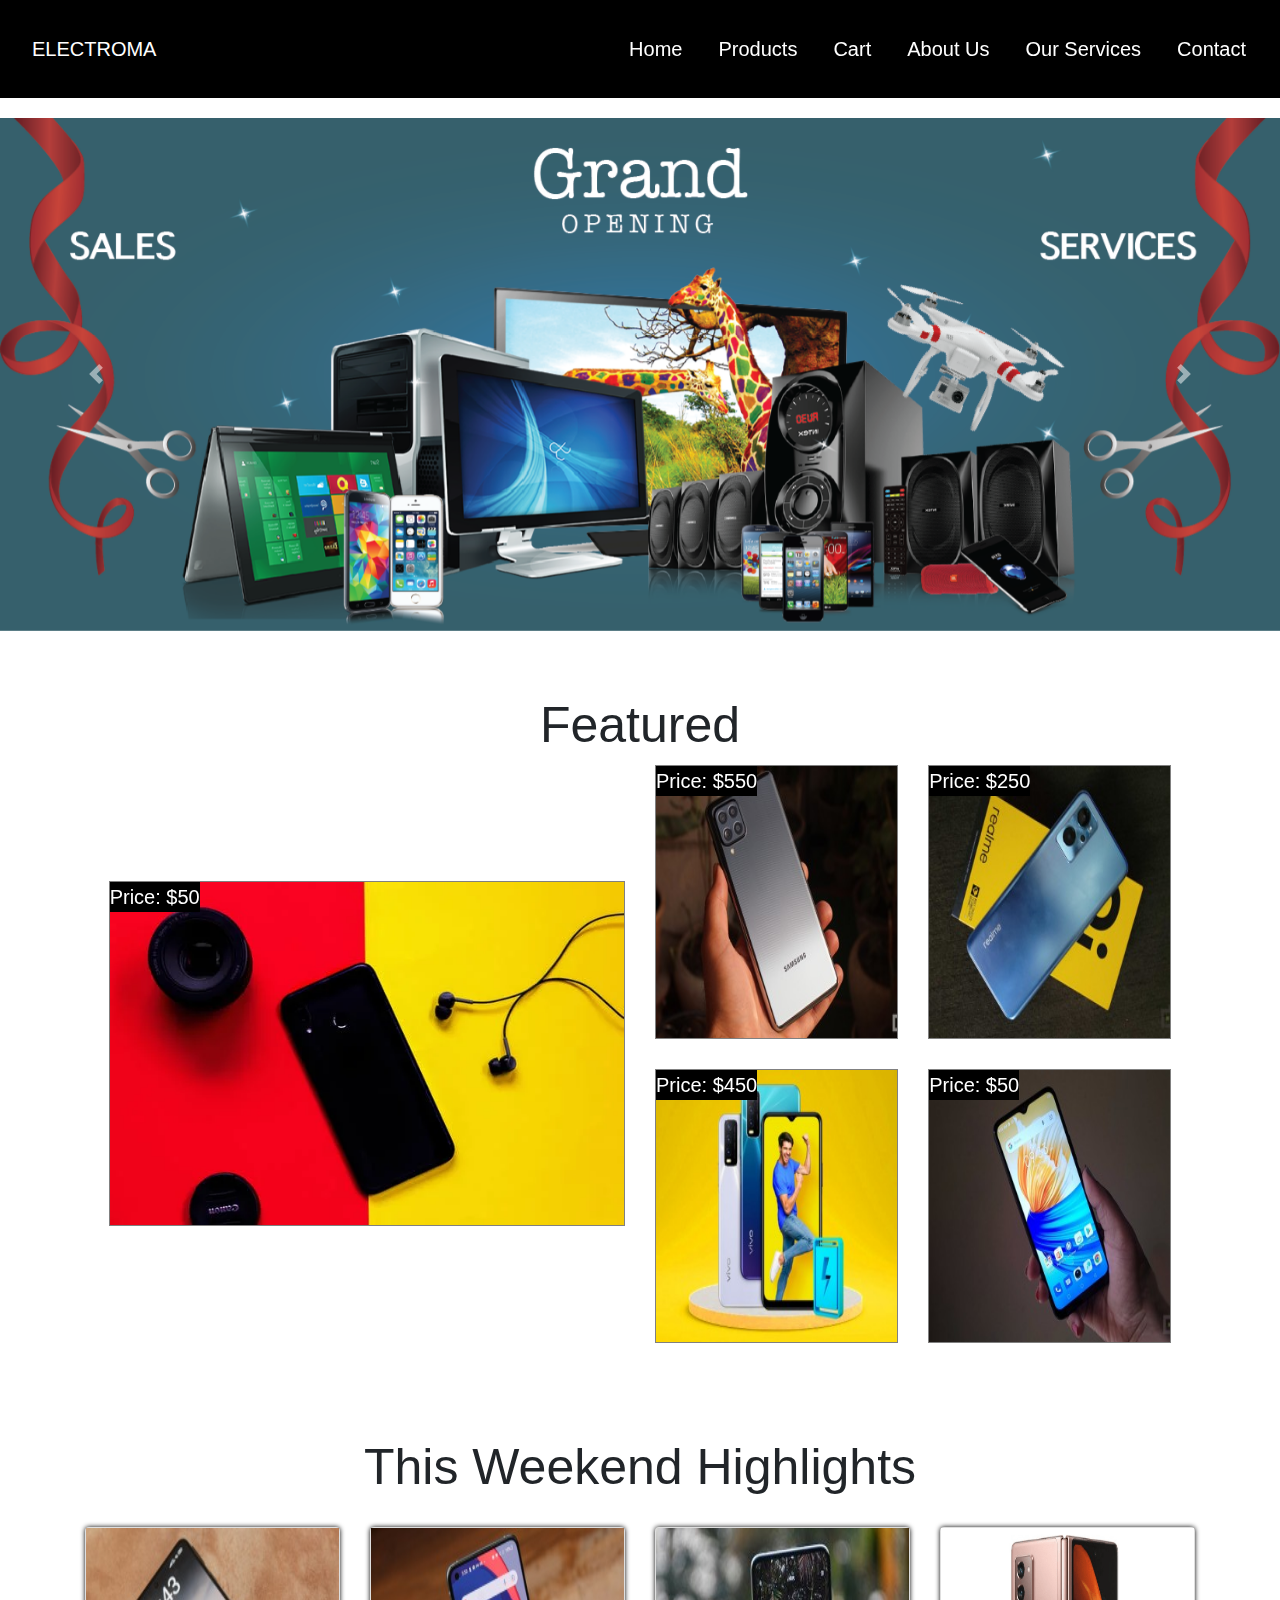
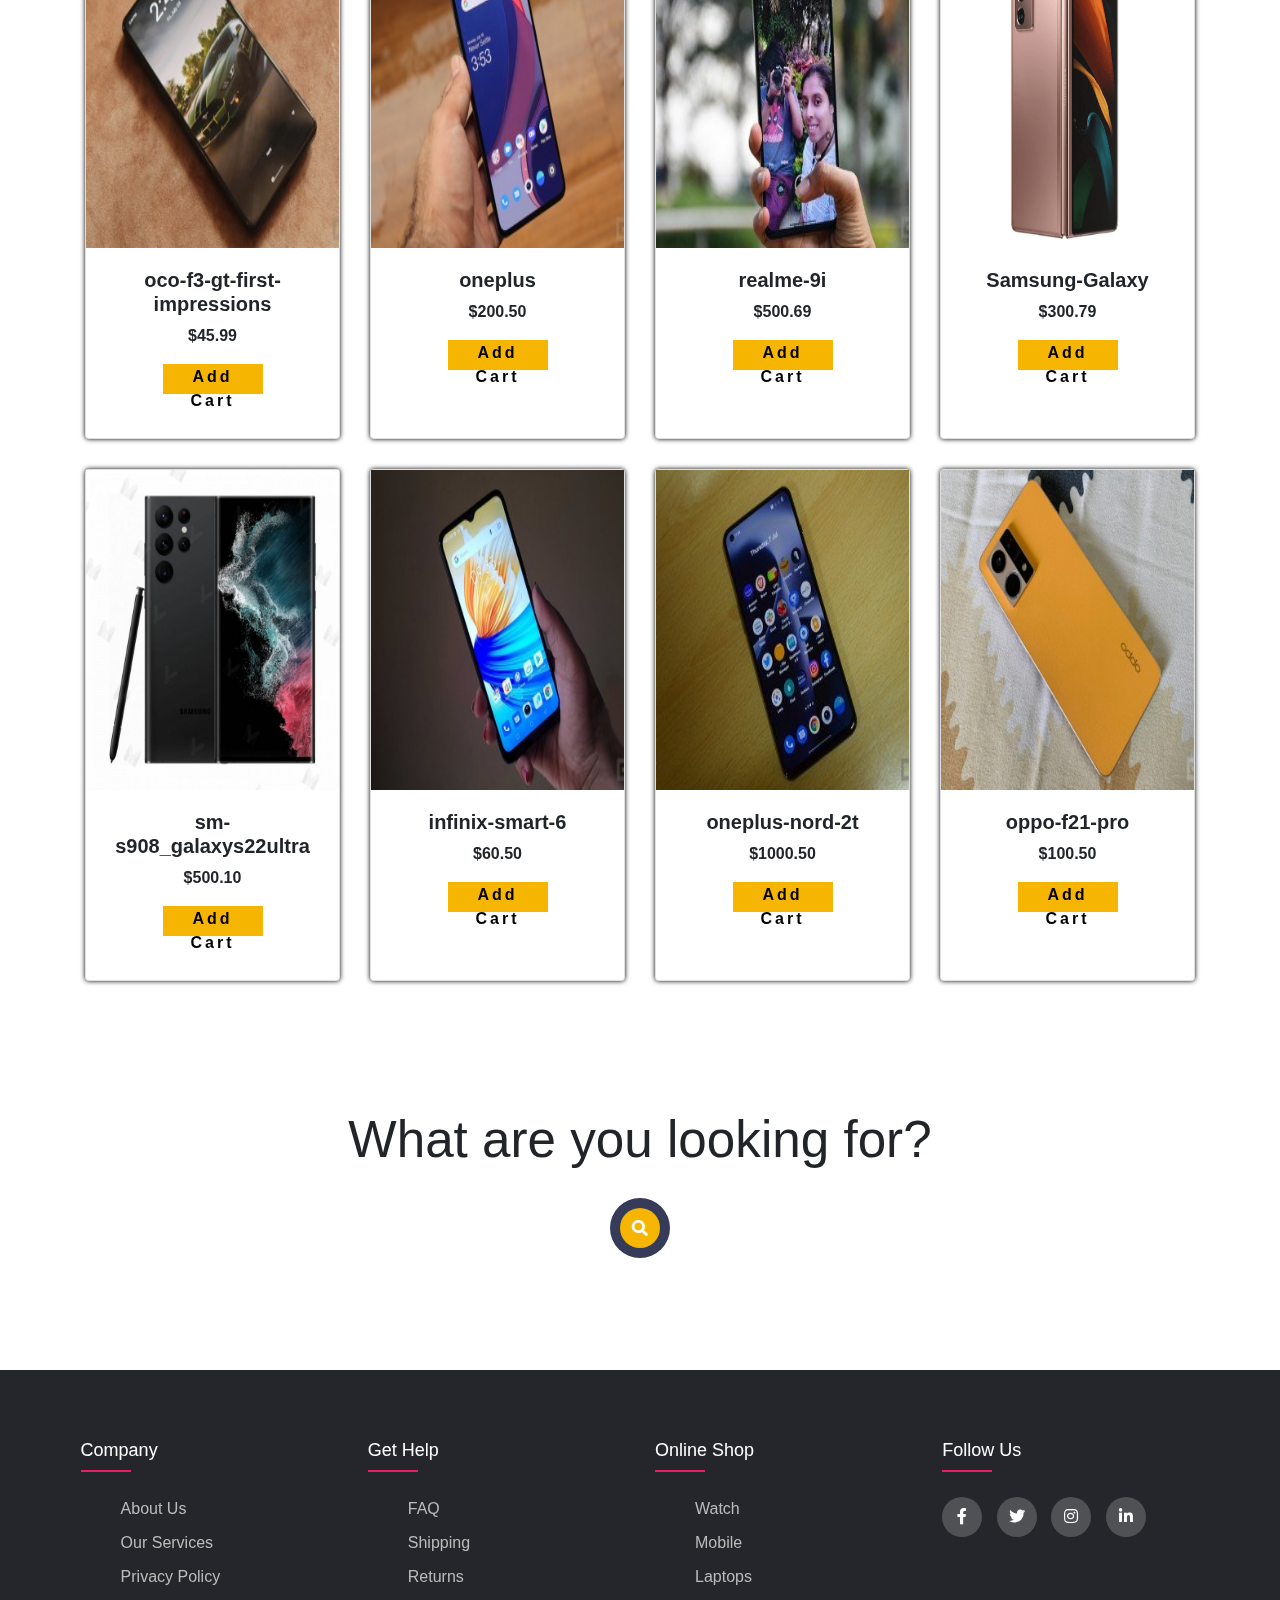
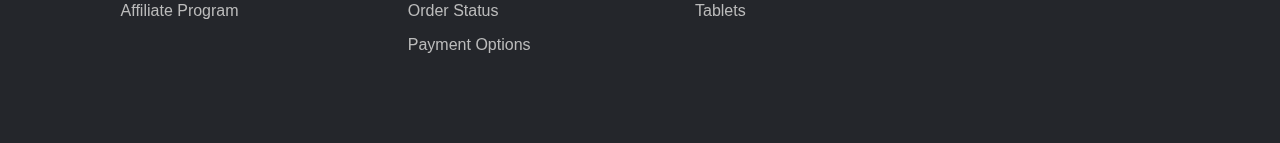
<file: html/index.html>
<!DOCTYPE html>
<html lang="en">

<head>
  <title>Electroma</title>
  <meta charset="utf-8">
  <meta name="viewport" content="width=device-width, initial-scale=1">
  <!-- <link rel="stylesheet" href="https://maxcdn.bootstrapcdn.com/bootstrap/3.4.1/css/bootstrap.min.css">
  <script src="https://ajax.googleapis.com/ajax/libs/jquery/3.6.0/jquery.min.js"></script>
  <script src="https://maxcdn.bootstrapcdn.com/bootstrap/3.4.1/js/bootstrap.min.js"></script>
  <link rel="stylesheet" href="https://stackpath.bootstrapcdn.com/bootstrap/5.0.0-alpha1/css/bootstrap.min.css"
    integrity="sha384-r4NyP46KrjDleawBgD5tp8Y7UzmLA05oM1iAEQ17CSuDqnUK2+k9luXQOfXJCJ4I" crossorigin="anonymous"> -->
  <link rel="stylesheet" href="../CSS/index.css">
  <!-- bootstrap link -->
  <!-- <link rel="stylesheet" href="https://cdn.jsdelivr.net/npm/bootstrap@4.0.0/dist/css/bootstrap.min.css"
    integrity="sha384-Gn5384xqQ1aoWXA+058RXPxPg6fy4IWvTNh0E263XmFcJlSAwiGgFAW/dAiS6JXm" crossorigin="anonymous">
  <script src="https://code.jquery.com/jquery-3.2.1.slim.min.js"
    integrity="sha384-KJ3o2DKtIkvYIK3UENzmM7KCkRr/rE9/Qpg6aAZGJwFDMVNA/GpGFF93hXpG5KkN"
    crossorigin="anonymous"></script>
  <script src="https://cdn.jsdelivr.net/npm/popper.js@1.12.9/dist/umd/popper.min.js"
    integrity="sha384-ApNbgh9B+Y1QKtv3Rn7W3mgPxhU9K/ScQsAP7hUibX39j7fakFPskvXusvfa0b4Q"
    crossorigin="anonymous"></script>
  <script src="https://cdn.jsdelivr.net/npm/bootstrap@4.0.0/dist/js/bootstrap.min.js"
    integrity="sha384-JZR6Spejh4U02d8jOt6vLEHfe/JQGiRRSQQxSfFWpi1MquVdAyjUar5+76PVCmYl"
    crossorigin="anonymous"></script> -->
   
    <link rel="stylesheet" href="https://cdn.jsdelivr.net/npm/bootstrap@4.4.1/dist/css/bootstrap.min.css" integrity="sha384-Vkoo8x4CGsO3+Hhxv8T/Q5PaXtkKtu6ug5TOeNV6gBiFeWPGFN9MuhOf23Q9Ifjh" crossorigin="anonymous">
    <link rel="stylesheet" href="https://cdnjs.cloudflare.com/ajax/libs/font-awesome/4.7.0/css/font-awesome.min.css">
    
    <script src="https://code.jquery.com/jquery-3.2.1.slim.min.js"
      integrity="sha384-KJ3o2DKtIkvYIK3UENzmM7KCkRr/rE9/Qpg6aAZGJwFDMVNA/GpGFF93hXpG5KkN"
      crossorigin="anonymous"></script>
    <script src="https://cdn.jsdelivr.net/npm/popper.js@1.12.9/dist/umd/popper.min.js"
      integrity="sha384-ApNbgh9B+Y1QKtv3Rn7W3mgPxhU9K/ScQsAP7hUibX39j7fakFPskvXusvfa0b4Q"
      crossorigin="anonymous"></script>
    <script src="https://cdn.jsdelivr.net/npm/bootstrap@4.0.0/dist/js/bootstrap.min.js"
      integrity="sha384-JZR6Spejh4U02d8jOt6vLEHfe/JQGiRRSQQxSfFWpi1MquVdAyjUar5+76PVCmYl"
      crossorigin="anonymous"></script>
      <link rel="stylesheet" type="text/css"
      href="https://cdnjs.cloudflare.com/ajax/libs/font-awesome/5.15.1/css/all.min.css">
  <!-- bootstrap link -->
  <!-- icons -->
  <!-- <link href='https://unpkg.com/boxicons@2.1.2/css/boxicons.min.css' rel='stylesheet'> -->
  <!-- icons -->
  <!-- <script type="text/javascript" src="jquery.store.js"></script> -->
  <!-- fonts -->
  <link rel="preconnect" href="https://fonts.googleapis.com">
  <link rel="preconnect" href="https://fonts.gstatic.com" crossorigin>
  <link href="https://fonts.googleapis.com/css2?family=Tiro+Devanagari+Marathi&display=swap" rel="stylesheet">
  <!-- fonts -->
  <link rel="stylesheet" type="text/css"
    href="https://cdnjs.cloudflare.com/ajax/libs/font-awesome/5.15.1/css/all.min.css">
</head>

<body>

  <!-- -***************************** -->
  <section id="nav-bar">
    <nav class="navbar navbar-expand-lg navbar-light">

      <button class="navbar-toggler" type="button" data-toggle="collapse" data-target="#navbarNav"
        aria-controls="navbarNav" aria-expanded="false" aria-label="Toggle navigation">
        <span class="navbar-toggler-icon  bg-light"></span>
      </button>
      <div class="topnav">
        <a style="color:white;" class="active" >ELECTROMA</a>
      </div>
      <div class="collapse navbar-collapse" id="navbarNav">

        <ul class="navbar-nav ml-auto">
          <li class="nav-item">
            <a style="color:white;" class="nav-link" href="index.html">Home</a>
          </li>
          <li class="nav-item">
            <a style="color:white;" class="nav-link" href="mobile.html">Products</a>
          </li>
          <li class="nav-item">
            <a style="color:white;" class="nav-link" href="add-to-cart.html">Cart</a>

          </li>


          <li class="nav-item">
            <a style="color:white;" class="nav-link" href="about-us.html">About Us</a>
          </li>

          <li class="nav-item">
            <a style="color:white;" class="nav-link" href="feedback.html">Our Services</a>
          </li>

          
          <li class="nav-item">
            <a style="color:white;" class="nav-link" href="sign-up.html">Contact</a>
          </li>


        </ul>
      </div>
    </nav>

    <!-- ******************* -->
    <!-- <div class="container">
<nav class="navbar navbar-expand-lg navbar-light navbar-fixed-top ">
  <div class="container-fluid">
    <div class="navbar-header">
      <a class="navbar-brand nav-head1" href="#" style="font-size: 2.5vw;">Electroma</a>
    </div>
    <ul class="nav navbar-nav">
      <li class="active item"><a href="mobile.html">Mobile</a></li>
      <li class="active item"><a href="tv&Av.html">TV & AV</a></li>
      <li class="active item"><a href="#">Home appliences</a></li>
      <li class="active item"><a href="#">laptops & Monitors</a></li>
      <li class="active item "><a href="#">offers</a></li>

       
    </ul> 
    <ul class="nav navbar-nav navbar-right">
        <li class="active item"><a href="feedback.html">Support</a></li>
        <li class="active item"><a href="about-us.html">About us</a></li>
        <li class="item"><a href="#"><span class="glyphicon glyphicon-shopping-cart"></span></a></li>
        <li class="item"><a href="#"><span class="glyphicon glyphicon-search"></span></a></li>
      <li class="item"><a href="sign-up.html"><span class="glyphicon glyphicon-user"></span></a></li>
    </ul>
  </div>
</nav> -->

    <!-- --------------------------------------------------------------------- -->
    <!-- slider--------- -->
    <!-- Carousel -->

    <div id="carouselExampleFade" class="carousel slide carousel-fade" data-ride="carousel">
      <div class="carousel-inner">
        <!-- Slide 1 -->
        <div class="carousel-item active ">
          <img src="/images/Home.png" class="d-block w-100 " alt="Slide 1">
          <div class="carousel-caption d-none d-md-block">
            <h5 class="text-danger"></h5>
            <p class="text-light"></p>
          </div>
        </div>
        <!-- ./End of slide 1 -->

        <!-- Slide 2 -->
        <div class="carousel-item">
          <img src="/img/shopping2.jpg" class="d-block w-100  " alt="Slide 2" style="height:45rem">
          <div class="carousel-caption d-none d-md-block">
            <h5>Great Deals</h5>
            <p>Buy From Home With Ease</p>
          </div>
        </div>
        <!-- ./End of slide 2 -->

      </div>
      <a class="carousel-control-prev" href="#carouselExampleFade" role="button" data-slide="prev">
        <span class="carousel-control-prev-icon" aria-hidden="true"></span>
        <span class="sr-only">Previous</span>
      </a>
      <a class="carousel-control-next" href="#carouselExampleFade" role="button" data-slide="next">
        <span class="carousel-control-next-icon" aria-hidden="true"></span>
        <span class="sr-only">Next</span>
      </a>
    </div>
    <!-- ./End of carousel -->




    </div>
    <!-- ./End of container -->
    <section id="featured">
      <h1>Featured</h1>
      <div class="wrapper">
        <div class="box1">
          <img src="/images/allitem2.jpg">
          <div class="price">Price: $50</div>
        </div>
        <div class="boxes">
          <img src="../mobile images/samsung-galaxy-f62-first-impressions.jpg">
          <div class="price">Price: $550</div>
        </div>
        <div class="boxes">
          <img src="../mobile images/realme-9i-review.jpg">
          <div class="price">Price: $250</div>
        </div>
        <div class="boxes">
          <img src="../mobile images/vivo-y20a.jpg">
          <div class="price">Price: $450</div>
        </div>
        <div class="boxes">
          <img src="../mobile images/xinfinix-smart-6-review.jpg">
          <div class="price">Price: $50</div>
        </div>
      </div>
    </section>
    <!-- card content -->
    <div class="container">
      <h1 class="text-center " style="margin-top: 30px">This Weekend Highlights</h1>
      <div class="row" style="margin-top: 30px;">
        <div class="col-md-3 py-3 py-md-0">
          <div class="card">
            <img src="../mobile images/poco-f3-gt-first-impressions.jpg" alt="" class="card-image-top">
            <div class="card-body">
              <h5 class="card-titel text-center">oco-f3-gt-first-impressions</h5>
              <p class="text-center">$45.99</p>
              <div class="star text-center">
                <i class="bx bxs-star checked"></i>
                <i class="bx bxs-star checked"></i>
                <i class="bx bxs-star checked"></i>
                <i class="bx bxs-star checked"></i>
                <i class="bx bxs-star checked"></i>
              </div>
              <div id="btn2"><button>Add Cart</button></div>
            </div>
          </div>
        </div>
        <div class="col-md-3 py-3 py-md-0">
          <div class="card">
            <img src="../mobile images/oneplus-9r-review.jpg" alt="" class="card-image-top">
            <div class="card-body">
              <h5 class="card-titel text-center">oneplus</h5>
              <p class="text-center">$200.50</p>
              <div class="star text-center">
                <i class="bx bxs-star checked"></i>
                <i class="bx bxs-star checked"></i>
                <i class="bx bxs-star checked"></i>
                <i class="bx bxs-star checked"></i>
                <i class="bx bxs-star checked"></i>
              </div>
              <div id="btn2"><button>Add Cart</button></div>
            </div>
          </div>
        </div>
        <div class="col-md-3 py-3 py-md-0">
          <div class="card">
            <img src="../mobile images/xredmi-note-11-pro-plus-5g.jpg" alt="" class="card-image-top">
            <div class="card-body">
              <h5 class="card-titel text-center">realme-9i</h5>
              <p class="text-center">$500.69</p>
              <div class="star text-center">
                <i class="bx bxs-star checked"></i>
                <i class="bx bxs-star checked"></i>
                <i class="bx bxs-star checked"></i>
                <i class="bx bxs-star checked"></i>
                <i class="bx bxs-star checked"></i>
              </div>
              <div id="btn2"><button>Add Cart</button></div>
            </div>
          </div>
        </div>
        <div class="col-md-3 py-3 py-md-0">
          <div class="card">
            <img src="../mobile images/Samsung-Galaxy.png" alt="" class="card-image-top">
            <div class="card-body">
              <h5 class="card-titel text-center">Samsung-Galaxy</h5>
              <p class="text-center">$300.79</p>
              <div class="star text-center">
                <i class="bx bxs-star checked"></i>
                <i class="bx bxs-star checked"></i>
                <i class="bx bxs-star checked"></i>
                <i class="bx bxs-star checked"></i>
                <i class="bx bxs-star checked"></i>
              </div>
              <div id="btn2"><button>Add Cart</button></div>
            </div>
          </div>
        </div>
      </div>


      <div class="row" style="margin-top: 30px;">
        <div class="col-md-3 py-3 py-md-0">
          <div class="card">
            <img src="../mobile images/sm-s908_galaxys22ultra_front_phantomblack_211119.jpg" alt="" class="card-image-top">
            <div class="card-body">
              <h5 class="card-titel text-center">sm-s908_galaxys22ultra</h5>
              <p class="text-center">$500.10</p>
              <div class="star text-center">
                <i class="bx bxs-star checked"></i>
                <i class="bx bxs-star checked"></i>
                <i class="bx bxs-star checked"></i>
                <i class="bx bxs-star checked"></i>
                <i class="bx bxs-star checked"></i>
              </div>
              <div id="btn2"><button>Add Cart</button></div>
            </div>
          </div>
        </div>
        <div class="col-md-3 py-3 py-md-0">
          <div class="card">
            <img src="../mobile images/xinfinix-smart-6-review.jpg" alt="" class="card-image-top">
            <div class="card-body">
              <h5 class="card-titel text-center">infinix-smart-6</h5>
              <p class="text-center">$60.50</p>
              <div class="star text-center">
                <i class="bx bxs-star checked"></i>
                <i class="bx bxs-star checked"></i>
                <i class="bx bxs-star checked"></i>
                <i class="bx bxs-star checked"></i>
                <i class="bx bxs-star checked"></i>
              </div>
              <div id="btn2"><button>Add Cart</button></div>
            </div>
          </div>
        </div>
        <div class="col-md-3 py-3 py-md-0">
          <div class="card">
            <img src="../mobile images/xoneplus-nord-2t-review.jpg" alt="" class="card-image-top">
            <div class="card-body">
              <h5 class="card-titel text-center">oneplus-nord-2t</h5>
              <p class="text-center">$1000.50</p>
              <div class="star text-center">
                <i class="bx bxs-star checked"></i>
                <i class="bx bxs-star checked"></i>
                <i class="bx bxs-star checked"></i>
                <i class="bx bxs-star checked"></i>
                <i class="bx bxs-star checked"></i>
              </div>
              <div id="btn2"><button>Add Cart</button></div>
            </div>
          </div>
        </div>
        <div class="col-md-3 py-3 py-md-0">
          <div class="card">
            <img src="../mobile images/xoppo-f21-pro.jpg" alt="" class="card-image-top">
            <div class="card-body">
              <h5 class="card-titel text-center">oppo-f21-pro</h5>
              <p class="text-center">$100.50</p>
              <div class="star text-center">
                <i class="bx bxs-star checked"></i>
                <i class="bx bxs-star checked"></i>
                <i class="bx bxs-star checked"></i>
                <i class="bx bxs-star checked"></i>
                <i class="bx bxs-star checked"></i>
              </div>
              <div id="btn2"><button>Add Cart</button></div>
            </div>
          </div>
        </div>
      </div>
    </div>
    <div class="basic-searchbar">
      <h1 class="text-center">What are you looking for?</h1>
      <div class="search-box">
        <input type="text" class="search-txt" placeholder="Search">
        <a href="#" class="search-btn">
          <i class="fas fa-search" style="text-decoration: none;color:white"></i>
        </a>
      </div>
    </div>
    </div>
    <!-- ----------------------------------------------- -->
   
   
    <!-- footer------------------------------------- -->

    <footer class="footer">
      <div class="footer-container w-100">
        <div class="row">
          <div class="footer-col">
            <h4>company</h4>
            <ul>
              <li><a href="#">about us</a></li>
              <li><a href="#">our services</a></li>
              <li><a href="#">privacy policy</a></li>
              <li><a href="#">affiliate program</a></li>
            </ul>
          </div>
          <div class="footer-col">
            <h4>get help</h4>
            <ul>
              <li><a href="#">FAQ</a></li>
              <li><a href="#">shipping</a></li>
              <li><a href="#">returns</a></li>
              <li><a href="#">order status</a></li>
              <li><a href="#">payment options</a></li>
            </ul>
          </div>
          <div class="footer-col">
            <h4>online shop</h4>
            <ul>
              <li><a href="#">watch</a></li>
              <li><a href="#">mobile</a></li>
              <li><a href="#">laptops</a></li>
              <li><a href="#">tablets</a></li>
            </ul>
          </div>
          <div class="footer-col">
            <h4>follow us</h4>
            <div class="social-links">
              <a href="#"><i class="fab fa-facebook-f"></i></a>
              <a href="#"><i class="fab fa-twitter"></i></a>
              <a href="#"><i class="fab fa-instagram"></i></a>
              <a href="#"><i class="fab fa-linkedin-in"></i></a>
            </div>
          </div>
        </div>
      </div>
    </footer>

    <!-- Optional JavaScript -->
    <!-- Popper.js first, then Bootstrap JS -->
    <script src="https://cdn.jsdelivr.net/npm/popper.js@1.16.0/dist/umd/popper.min.js"
      integrity="sha384-Q6E9RHvbIyZFJoft+2mJbHaEWldlvI9IOYy5n3zV9zzTtmI3UksdQRVvoxMfooAo"
      crossorigin="anonymous"></script>
    <script src="https://stackpath.bootstrapcdn.com/bootstrap/5.0.0-alpha1/js/bootstrap.min.js"
      integrity="sha384-oesi62hOLfzrys4LxRF63OJCXdXDipiYWBnvTl9Y9/TRlw5xlKIEHpNyvvDShgf/"
      crossorigin="anonymous"></script>



</body>

</html>
</file>
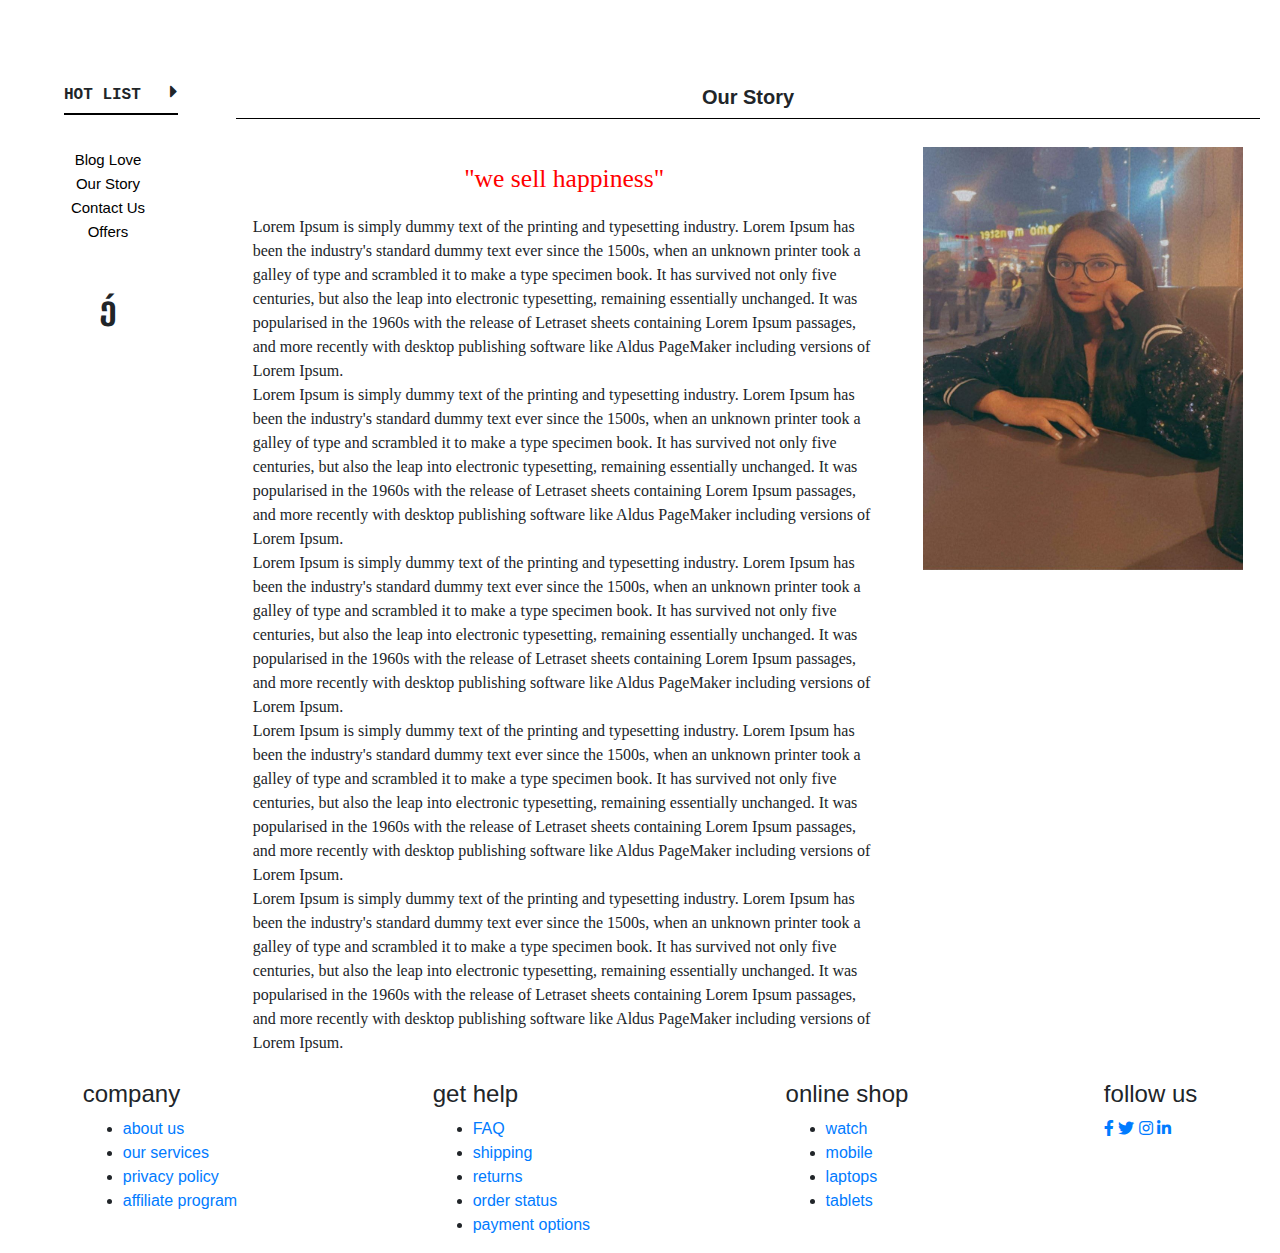
<file: html/about-us.html>
<!DOCTYPE html>
<html lang="en">
<head>
  <meta charset="UTF-8">
  <meta http-equiv="X-UA-Compatible" content="IE=edge">
  <meta name="viewport" content="width=device-width, initial-scale=1.0">
  <link rel="stylesheet" href="/CSS/about.css">
  <link rel="stylesheet" href="https://cdn.jsdelivr.net/npm/bootstrap@4.4.1/dist/css/bootstrap.min.css" integrity="sha384-Vkoo8x4CGsO3+Hhxv8T/Q5PaXtkKtu6ug5TOeNV6gBiFeWPGFN9MuhOf23Q9Ifjh" crossorigin="anonymous">
  <link rel="stylesheet" href="https://cdnjs.cloudflare.com/ajax/libs/font-awesome/4.7.0/css/font-awesome.min.css">
  
  <script src="https://code.jquery.com/jquery-3.2.1.slim.min.js"
    integrity="sha384-KJ3o2DKtIkvYIK3UENzmM7KCkRr/rE9/Qpg6aAZGJwFDMVNA/GpGFF93hXpG5KkN"
    crossorigin="anonymous"></script>
  <script src="https://cdn.jsdelivr.net/npm/popper.js@1.12.9/dist/umd/popper.min.js"
    integrity="sha384-ApNbgh9B+Y1QKtv3Rn7W3mgPxhU9K/ScQsAP7hUibX39j7fakFPskvXusvfa0b4Q"
    crossorigin="anonymous"></script>
  <script src="https://cdn.jsdelivr.net/npm/bootstrap@4.0.0/dist/js/bootstrap.min.js"
    integrity="sha384-JZR6Spejh4U02d8jOt6vLEHfe/JQGiRRSQQxSfFWpi1MquVdAyjUar5+76PVCmYl"
    crossorigin="anonymous"></script>
    <link rel="stylesheet" type="text/css"
    href="https://cdnjs.cloudflare.com/ajax/libs/font-awesome/5.15.1/css/all.min.css">

  <title>about us</title>
</head>
<body>

  <section id="nav-bar">
    <nav class="navbar navbar-expand-lg navbar-light">

      <button class="navbar-toggler" type="button" data-toggle="collapse" data-target="#navbarNav"
        aria-controls="navbarNav" aria-expanded="false" aria-label="Toggle navigation">
        <span class="navbar-toggler-icon bg-white"></span>
      </button>
      <div class="topnav">
        <a style="color:white;" class="active" >ELECTROMA</a>
      </div>
      <div class="collapse navbar-collapse" id="navbarNav">

        <ul class="navbar-nav ml-auto">
          <li class="nav-item">
            <a style="color:white;" class="nav-link" href="index.html">Home</a>
          </li>
          <li class="nav-item">
            <a style="color:white;" class="nav-link" href="#">Products</a>
          </li>
          <li class="nav-item">
            <a style="color:white;" class="nav-link" href="add-to-cart.html">Cart</a>

          </li>


          <li class="nav-item">
            <a style="color:white;" class="nav-link" href="#about">About Us</a>
          </li>

          <li class="nav-item">
            <a style="color:white;" class="nav-link" href="feedback.html">Our Services</a>
          </li>

         
          <li class="nav-item">
            <a style="color:white;" class="nav-link" href="sign-up.html">Contact</a>
          </li>


        </ul>
      </div>
    </nav>
  <!-- <nav >
    <ul id="navbar">
        <li class="nav company-logo">ELECTROMA</li>
        <li class="nav nav-left"><a href="#">Mobile</a></li>
       <li class="nav nav-left" ><a  href="#">Home appliances</a></li>
       <li class="nav nav-left"><a href="#">Laptops & Monitors</a></li>
       <li class="nav nav-left"><a href="#">Offers</a></li>
       <li class="nav nav-right"><a  href="#"> <i class="fa fa-search "></i></a></li> 
       <li class="nav nav-right"><a href="login.html"><i class="fa fa-user "></i></a></li>
       <li class="nav nav-right"><a  href="#"><i class="fa fa-shopping-cart "></i></a></li>
    </ul>     
</nav> -->
<div id="context-box">
  <div id="hot-list" >
     <pre><b>HOT LIST</b>   <i class='fa fa-caret-right' style='font-size:20px'></i></pre>
     <hr>
     <div class="hot-list-box">
     <div class="hot-list-box">
      <p><a href="#">Blog Love</a></p>
      <p><a href="#">Our Story</a></p>
      <p><a href="#">Contact Us</a></p>
      <p><a href="#">Offers</a></p>
     </div>
     <div class="hot-listbox">
      <i class="fa fa-facebook-official"></i>
      <i class="fa fa-youtube-square"></i>
      <i class="fa fa-twitter-square"></i>
      <i class="fa fa-snapchat-square"></i>
      <i class="fa fa-linkedin-square"></i>
     </div>
     </div>
  </div>
  <div id="main-text">
   <p><b>Our Story</b></p>
   <hr>
   <div id="main-text-head">
   
   <div class="text-box">
    <pre id="text-heading">"we sell happiness"</pre>
<div class="para">
  Lorem Ipsum is simply dummy text of the printing and typesetting industry. Lorem Ipsum has been the industry's standard dummy text ever since the 1500s,
   when an unknown printer took a galley of type and scrambled it to make a type 
   specimen book. It has survived not only five centuries, but also the leap into
    electronic typesetting, remaining essentially unchanged. It was popularised in
     the 1960s with the release of Letraset sheets containing Lorem Ipsum passages, 
     and more recently with desktop publishing software like Aldus PageMaker including 
     versions of Lorem Ipsum.
</div>

  <div class="para">
    Lorem Ipsum is simply dummy text of the printing and typesetting industry. 
    Lorem Ipsum has been the industry's standard dummy text ever since the 1500s,
     when an unknown printer took a galley of type and scrambled it to make a type 
     specimen book. It has survived not only five centuries, but also the leap into
      electronic typesetting, remaining essentially unchanged. It was popularised in
       the 1960s with the release of Letraset sheets containing Lorem Ipsum passages, 
       and more recently with desktop publishing software like Aldus PageMaker including 
       versions of Lorem Ipsum.
  </div>
  <div class="para">
    Lorem Ipsum is simply dummy text of the printing and typesetting industry. 
    Lorem Ipsum has been the industry's standard dummy text ever since the 1500s,
     when an unknown printer took a galley of type and scrambled it to make a type 
     specimen book. It has survived not only five centuries, but also the leap into
      electronic typesetting, remaining essentially unchanged. It was popularised in
       the 1960s with the release of Letraset sheets containing Lorem Ipsum passages, 
       and more recently with desktop publishing software like Aldus PageMaker including 
       versions of Lorem Ipsum.
  </div>
  <div class="para">
    Lorem Ipsum is simply dummy text of the printing and typesetting industry. 
    Lorem Ipsum has been the industry's standard dummy text ever since the 1500s,
     when an unknown printer took a galley of type and scrambled it to make a type 
     specimen book. It has survived not only five centuries, but also the leap into
      electronic typesetting, remaining essentially unchanged. It was popularised in
       the 1960s with the release of Letraset sheets containing Lorem Ipsum passages, 
       and more recently with desktop publishing software like Aldus PageMaker including 
       versions of Lorem Ipsum.
  </div>
  <div class="para">
    Lorem Ipsum is simply dummy text of the printing and typesetting industry. 
    Lorem Ipsum has been the industry's standard dummy text ever since the 1500s,
     when an unknown printer took a galley of type and scrambled it to make a type 
     specimen book. It has survived not only five centuries, but also the leap into
      electronic typesetting, remaining essentially unchanged. It was popularised in
       the 1960s with the release of Letraset sheets containing Lorem Ipsum passages, 
       and more recently with desktop publishing software like Aldus PageMaker including 
       versions of Lorem Ipsum.
  </div>
  

   </div>
   <div class="main-text-box">
    <img src="/img/img1.jpg">
   

   </div>
   </div>
  </div>
</div>
  <!-- footer------------------------------------- -->

  <footer class="footer">
    <div class="footer-container w-100">
      <div class="row">
        <div class="footer-col">
          <h4>company</h4>
          <ul>
            <li><a href="#">about us</a></li>
            <li><a href="#">our services</a></li>
            <li><a href="#">privacy policy</a></li>
            <li><a href="#">affiliate program</a></li>
          </ul>
        </div>
        <div class="footer-col">
          <h4>get help</h4>
          <ul>
            <li><a href="#">FAQ</a></li>
            <li><a href="#">shipping</a></li>
            <li><a href="#">returns</a></li>
            <li><a href="#">order status</a></li>
            <li><a href="#">payment options</a></li>
          </ul>
        </div>
        <div class="footer-col">
          <h4>online shop</h4>
          <ul>
            <li><a href="#">watch</a></li>
            <li><a href="#">mobile</a></li>
            <li><a href="#">laptops</a></li>
            <li><a href="#">tablets</a></li>
          </ul>
        </div>
        <div class="footer-col">
          <h4>follow us</h4>
          <div class="social-links">
            <a href="#"><i class="fab fa-facebook-f"></i></a>
            <a href="#"><i class="fab fa-twitter"></i></a>
            <a href="#"><i class="fab fa-instagram"></i></a>
            <a href="#"><i class="fab fa-linkedin-in"></i></a>
          </div>
        </div>
      </div>
    </div>
  </footer>
</body>
</html>
</file>
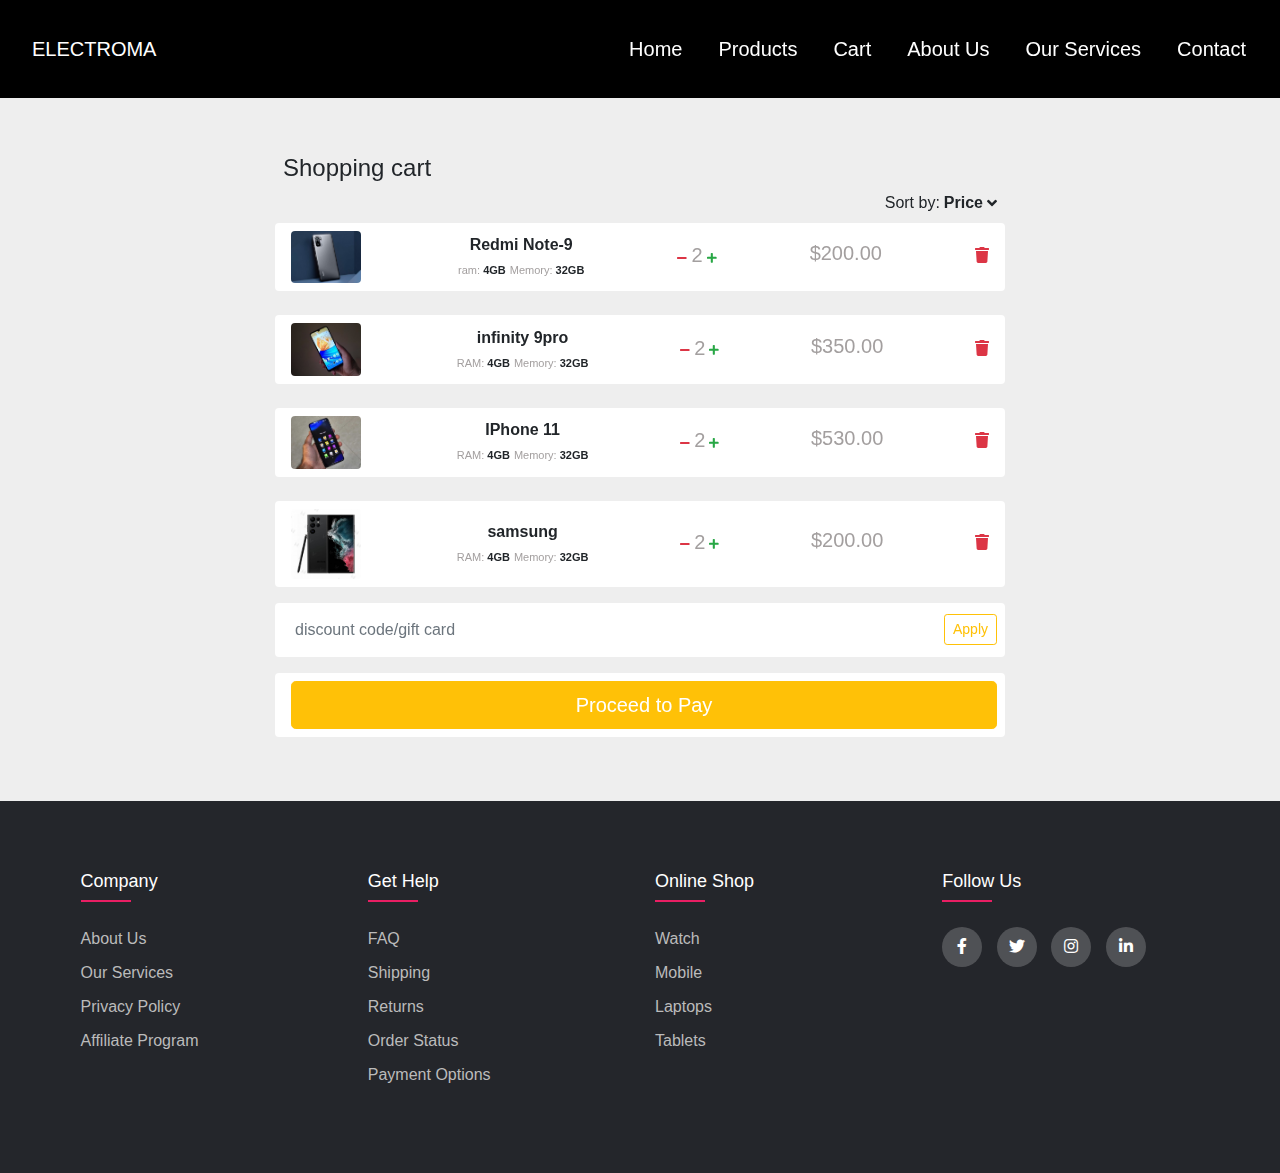
<file: html/add-to-cart.html>
<!DOCTYPE html>
<html lang="en">
<head>
    <meta charset="UTF-8">
    <meta http-equiv="X-UA-Compatible" content="IE=edge">
    <meta name="viewport" content="width=device-width, initial-scale=1.0">
    <title>Document</title>
    <link rel="stylesheet" href="https://cdnjs.cloudflare.com/ajax/libs/font-awesome/4.7.0/css/font-awesome.min.css">
    <link rel="stylesheet" href="https://cdn.jsdelivr.net/npm/bootstrap@4.4.1/dist/css/bootstrap.min.css" integrity="sha384-Vkoo8x4CGsO3+Hhxv8T/Q5PaXtkKtu6ug5TOeNV6gBiFeWPGFN9MuhOf23Q9Ifjh" crossorigin="anonymous">
    <link rel="stylesheet" href="https://cdnjs.cloudflare.com/ajax/libs/font-awesome/4.7.0/css/font-awesome.min.css">
    <link rel="stylesheet" href="../CSS/add-to-cart.css">
    <script src="https://code.jquery.com/jquery-3.2.1.slim.min.js"
      integrity="sha384-KJ3o2DKtIkvYIK3UENzmM7KCkRr/rE9/Qpg6aAZGJwFDMVNA/GpGFF93hXpG5KkN"
      crossorigin="anonymous"></script>
    <script src="https://cdn.jsdelivr.net/npm/popper.js@1.12.9/dist/umd/popper.min.js"
      integrity="sha384-ApNbgh9B+Y1QKtv3Rn7W3mgPxhU9K/ScQsAP7hUibX39j7fakFPskvXusvfa0b4Q"
      crossorigin="anonymous"></script>
    <script src="https://cdn.jsdelivr.net/npm/bootstrap@4.0.0/dist/js/bootstrap.min.js"
      integrity="sha384-JZR6Spejh4U02d8jOt6vLEHfe/JQGiRRSQQxSfFWpi1MquVdAyjUar5+76PVCmYl"
      crossorigin="anonymous"></script>
      <link rel="stylesheet" type="text/css"
      href="https://cdnjs.cloudflare.com/ajax/libs/font-awesome/5.15.1/css/all.min.css">
</head>
<body>
    <section id="nav-bar">
        <nav class="navbar navbar-expand-lg navbar-light">
    
          <button class="navbar-toggler" type="button" data-toggle="collapse" data-target="#navbarNav"
            aria-controls="navbarNav" aria-expanded="false" aria-label="Toggle navigation">
            <span class="navbar-toggler-icon  bg-light"></span>
          </button>
          <div class="topnav">
            <a style="color:white;" class="active" >ELECTROMA</a>
          </div>
          <div class="collapse navbar-collapse" id="navbarNav">
    
            <ul class="navbar-nav ml-auto">
              <li class="nav-item">
                <a style="color:white;" class="nav-link" href="index.html">Home</a>
              </li>
    
              <li class="nav-item">
                <a style="color:white;" class="nav-link" href="mobile.html">Products</a>
              </li>
              <li class="nav-item">
                <a style="color:white;" class="nav-link" href="#">Cart</a>
    
              </li>
    
    
              <li class="nav-item">
                <a style="color:white;" class="nav-link" href="about-us.html">About Us</a>
              </li>
    
              <li class="nav-item">
                <a style="color:white;" class="nav-link" href="feedback.html">Our Services</a>
              </li>
    
             
              <li class="nav-item">
                <a style="color:white;" class="nav-link" href="sign-up.html">Contact</a>
              </li>
    
    
            </ul>
          </div>
        </nav>

        <!-- cart000000000000000000 -->
        <div class="container mt-5 mb-5">
            <div class="d-flex justify-content-center row">
                <div class="col-md-8">
                    <div class="p-2">
                        <h4>Shopping cart</h4>
                        <div class="d-flex flex-row align-items-center pull-right"><span class="mr-1">Sort by:</span><span class="mr-1 font-weight-bold">Price</span><i class="fa fa-angle-down"></i></div>
                    </div>
                    <div class="d-flex flex-row justify-content-between align-items-center p-2 bg-white mt-4 px-3 rounded">
                        <div class="mr-1"><img class="rounded" src="../mobile images/redmi-note-10.jpg" width="70"></div>
                        <div class="d-flex flex-column align-items-center product-details"><span class="font-weight-bold">Redmi Note-9</span>
                            <div class="d-flex flex-row product-desc">
                                <div class="size mr-1"><span class="text-grey">ram:</span><span class="font-weight-bold">&nbsp;4GB</span></div>
                                <div class="color"><span class="text-grey">Memory:</span><span class="font-weight-bold">&nbsp;32GB</span></div>
                            </div>
                        </div>
                        <div class="d-flex flex-row align-items-center qty"><i class="fa fa-minus text-danger"></i>
                            <h5 class="text-grey mt-1 mr-1 ml-1">2</h5><i class="fa fa-plus text-success"></i></div>
                        <div>
                            <h5 class="text-grey">$200.00</h5>
                        </div>
                        <div class="d-flex align-items-center"><i class="fa fa-trash mb-1 text-danger"></i></div>
                    </div>
                    <div class="d-flex flex-row justify-content-between align-items-center p-2 bg-white mt-4 px-3 rounded">
                        <div class="mr-1"><img class="rounded" src="../mobile images/xinfinix-smart-6-review.jpg" width="70"></div>
                        <div class="d-flex flex-column align-items-center product-details"><span class="font-weight-bold">infinity 9pro</span>
                            <div class="d-flex flex-row product-desc">
                                <div class="size mr-1"><span class="text-grey">RAM:</span><span class="font-weight-bold">&nbsp;4GB</span></div>
                                <div class="color"><span class="text-grey">Memory:</span><span class="font-weight-bold">&nbsp;32GB</span></div>
                            </div>
                        </div>
                        <div class="d-flex flex-row align-items-center qty"><i class="fa fa-minus text-danger"></i>
                            <h5 class="text-grey mt-1 mr-1 ml-1">2</h5><i class="fa fa-plus text-success"></i></div>
                        <div>
                            <h5 class="text-grey">$350.00</h5>
                        </div>
                        <div class="d-flex align-items-center"><i class="fa fa-trash mb-1 text-danger"></i></div>
                    </div>
                    <div class="d-flex flex-row justify-content-between align-items-center p-2 bg-white mt-4 px-3 rounded">
                        <div class="mr-1"><img class="rounded" src="../mobile images/xrealme-gt-neo-3.jpg" width="70"></div>
                        <div class="d-flex flex-column align-items-center product-details"><span class="font-weight-bold">IPhone 11</span>
                            <div class="d-flex flex-row product-desc">
                                <div class="size mr-1"><span class="text-grey">RAM:</span><span class="font-weight-bold">&nbsp;4GB</span></div>
                                <div class="color"><span class="text-grey">Memory:</span><span class="font-weight-bold">&nbsp;32GB</span></div>
                            </div>
                        </div>
                        <div class="d-flex flex-row align-items-center qty"><i class="fa fa-minus text-danger"></i>
                            <h5 class="text-grey mt-1 mr-1 ml-1">2</h5><i class="fa fa-plus text-success"></i></div>
                        <div>
                            <h5 class="text-grey">$530.00</h5>
                        </div>
                        <div class="d-flex align-items-center"><i class="fa fa-trash mb-1 text-danger"></i></div>
                    </div>
                    <div class="d-flex flex-row justify-content-between align-items-center p-2 bg-white mt-4 px-3 rounded">
                        <div class="mr-1"><img class="rounded" src="../mobile images/sm-s908_galaxys22ultra_front_phantomblack_211119.jpg" width="70"></div>
                        <div class="d-flex flex-column align-items-center product-details"><span class="font-weight-bold">samsung</span>
                            <div class="d-flex flex-row product-desc">
                                <div class="size mr-1"><span class="text-grey">RAM:</span><span class="font-weight-bold">&nbsp;4GB</span></div>
                                <div class="color"><span class="text-grey">Memory:</span><span class="font-weight-bold">&nbsp;32GB</span></div>
                            </div>
                        </div>
                        <div class="d-flex flex-row align-items-center qty"><i class="fa fa-minus text-danger"></i>
                            <h5 class="text-grey mt-1 mr-1 ml-1">2</h5><i class="fa fa-plus text-success"></i></div>
                        <div>
                            <h5 class="text-grey">$200.00</h5>
                        </div>
                        <div class="d-flex align-items-center"><i class="fa fa-trash mb-1 text-danger"></i></div>
                    </div>
                    <div class="d-flex flex-row align-items-center mt-3 p-2 bg-white rounded"><input type="text" class="form-control border-0 gift-card" placeholder="discount code/gift card"><button class="btn btn-outline-warning btn-sm ml-2" type="button">Apply</button></div>
                    <div class="d-flex flex-row align-items-center mt-3 p-2 bg-white rounded"><button class="btn btn-warning btn-block btn-lg ml-2 pay-button" type="button">Proceed to Pay</button></div>
                </div>
            </div>
        </div>
    <!-- footer------------------------------------- -->

 <footer class="footer">
    <div class="footer-container w-100">
      <div class="row">
        <div class="footer-col">
          <h4>company</h4>
          <ul>
            <li><a href="#">about us</a></li>
            <li><a href="#">our services</a></li>
            <li><a href="#">privacy policy</a></li>
            <li><a href="#">affiliate program</a></li>
          </ul>
        </div>
        <div class="footer-col">
          <h4>get help</h4>
          <ul>
            <li><a href="#">FAQ</a></li>
            <li><a href="#">shipping</a></li>
            <li><a href="#">returns</a></li>
            <li><a href="#">order status</a></li>
            <li><a href="#">payment options</a></li>
          </ul>
        </div>
        <div class="footer-col">
          <h4>online shop</h4>
          <ul>
            <li><a href="#">watch</a></li>
            <li><a href="#">mobile</a></li>
            <li><a href="#">laptops</a></li>
            <li><a href="#">tablets</a></li>
          </ul>
        </div>
        <div class="footer-col">
          <h4>follow us</h4>
          <div class="social-links">
            <a href="#"><i class="fab fa-facebook-f"></i></a>
            <a href="#"><i class="fab fa-twitter"></i></a>
            <a href="#"><i class="fab fa-instagram"></i></a>
            <a href="#"><i class="fab fa-linkedin-in"></i></a>
          </div>
        </div>
      </div>
    </div>
  </footer>

</body>
</html>
</file>
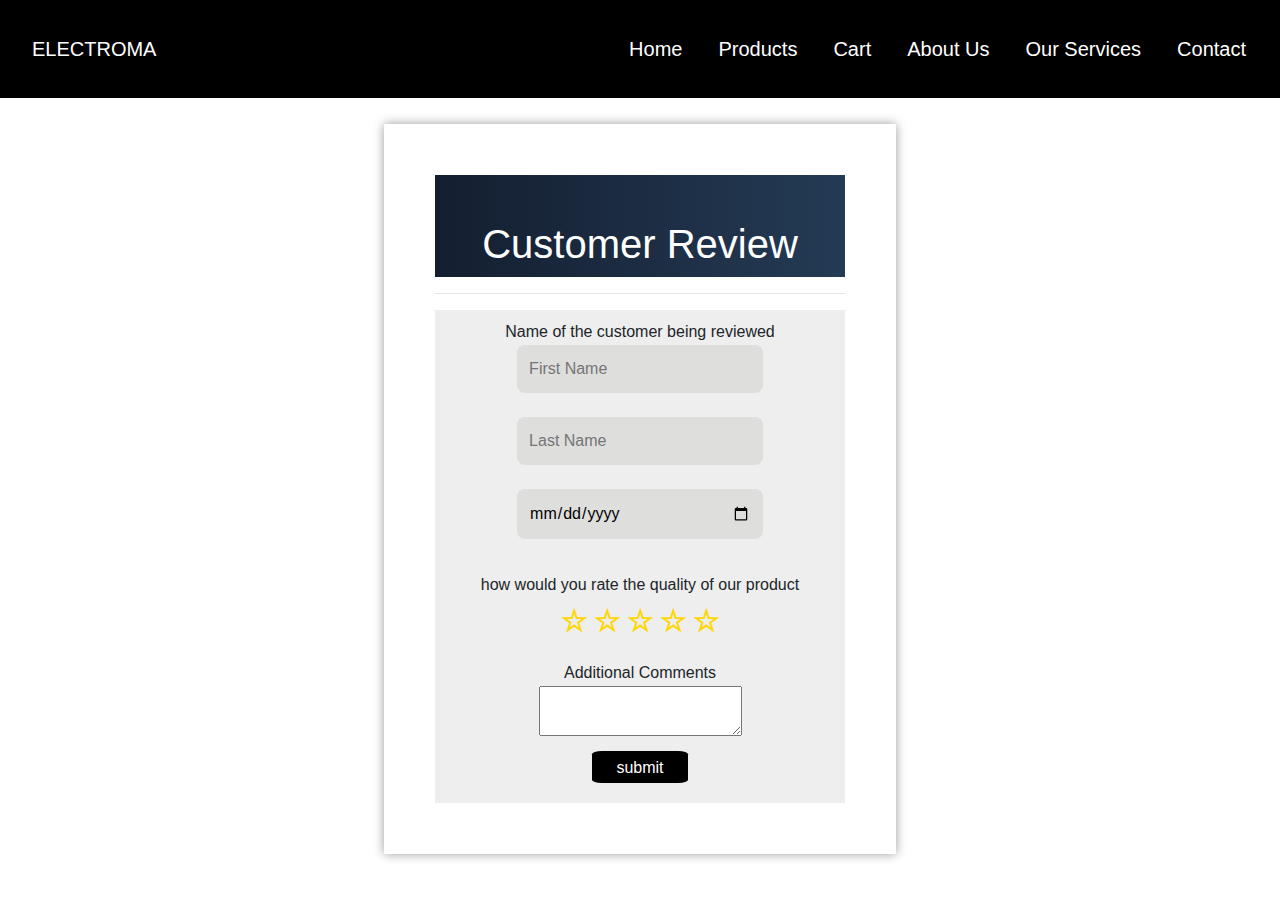
<file: html/feedback.html>
<!DOCTYPE html>
<html lang="en">
<head>
    <meta charset="UTF-8">
    <meta http-equiv="X-UA-Compatible" content="IE=edge">
    <meta name="viewport" content="width=device-width, initial-scale=1.0">
    <title>feedback form</title>
    <link rel="stylesheet" href="/CSS/feedback.css">
    <link rel="stylesheet" href="https://cdnjs.cloudflare.com/ajax/libs/font-awesome/4.7.0/css/font-awesome.min.css">
    <link rel="stylesheet" href="https://cdn.jsdelivr.net/npm/bootstrap@4.4.1/dist/css/bootstrap.min.css" integrity="sha384-Vkoo8x4CGsO3+Hhxv8T/Q5PaXtkKtu6ug5TOeNV6gBiFeWPGFN9MuhOf23Q9Ifjh" crossorigin="anonymous">
    <link rel="stylesheet" href="https://cdnjs.cloudflare.com/ajax/libs/font-awesome/4.7.0/css/font-awesome.min.css">
    
    <script src="https://code.jquery.com/jquery-3.2.1.slim.min.js"
      integrity="sha384-KJ3o2DKtIkvYIK3UENzmM7KCkRr/rE9/Qpg6aAZGJwFDMVNA/GpGFF93hXpG5KkN"
      crossorigin="anonymous"></script>
    <script src="https://cdn.jsdelivr.net/npm/popper.js@1.12.9/dist/umd/popper.min.js"
      integrity="sha384-ApNbgh9B+Y1QKtv3Rn7W3mgPxhU9K/ScQsAP7hUibX39j7fakFPskvXusvfa0b4Q"
      crossorigin="anonymous"></script>
    <script src="https://cdn.jsdelivr.net/npm/bootstrap@4.0.0/dist/js/bootstrap.min.js"
      integrity="sha384-JZR6Spejh4U02d8jOt6vLEHfe/JQGiRRSQQxSfFWpi1MquVdAyjUar5+76PVCmYl"
      crossorigin="anonymous"></script>
      <link rel="stylesheet" type="text/css"
      href="https://cdnjs.cloudflare.com/ajax/libs/font-awesome/5.15.1/css/all.min.css">
</head>

<body>
  <section id="nav-bar">
    <nav class="navbar navbar-expand-lg navbar-light">

      <button class="navbar-toggler" type="button" data-toggle="collapse" data-target="#navbarNav"
        aria-controls="navbarNav" aria-expanded="false" aria-label="Toggle navigation">
        <span class="navbar-toggler-icon  bg-light"></span>
      </button>
      <div class="topnav">
        <a style="color:white;" class="active" >ELECTROMA</a>
      </div>
      <div class="collapse navbar-collapse" id="navbarNav">

        <ul class="navbar-nav ml-auto">
          <li class="nav-item">
            <a style="color:white;" class="nav-link" href="index.html">Home</a>
          </li>

          <li class="nav-item">
            <a style="color:white;" class="nav-link" href="mobile.html">Products</a>
          </li>
          <li class="nav-item">
            <a style="color:white;" class="nav-link" href="add-to-cart.html">Cart</a>

          </li>


          <li class="nav-item">
            <a style="color:white;" class="nav-link" href="about-us.html">About Us</a>
          </li>

          <li class="nav-item">
            <a style="color:white;" class="nav-link" href="#feedback.html">Our Services</a>
          </li>

          
          <li class="nav-item">
            <a style="color:white;" class="nav-link" href="sign-up.html">Contact</a>
          </li>


        </ul>
      </div>
    </nav>

    <div id="feedback">
      <div class="header">
        <h1>Customer Review Form</h1>
        </div>
        <hr>
        
        <form>
        <p>Name of the  customer being reviewed</p>
        <input type="text" placeholder="First Name" name="first-name" required><br>
        <input type="text" placeholder="Last Name" name="Last-name" required><br>
        
        <input type="date" placeholder="date" name="date" required><br>
       
        <p>how would you rate the quality of our product</p>
        <div class="rating">
  
            <input type="radio" name="rating" value="5" id="5"><label for="5">☆</label>
            <input type="radio" name="rating" value="4" id="4"><label for="4">☆</label>
            <input type="radio" name="rating" value="3" id="3"><label for="3">☆</label>
            <input type="radio" name="rating" value="2" id="2"><label for="2">☆</label>
            <input type="radio" name="rating" value="1" id="1"><label for="1">☆</label>
          
          </div>
          <p>Additional Comments</p>
          <textarea></textarea>
          <a href="index.html">submit</a>
    </form>
    </div>
    
</body>
</html>
<!-- https://www.jotform.com/form-templates/category/feedback -->
</file>
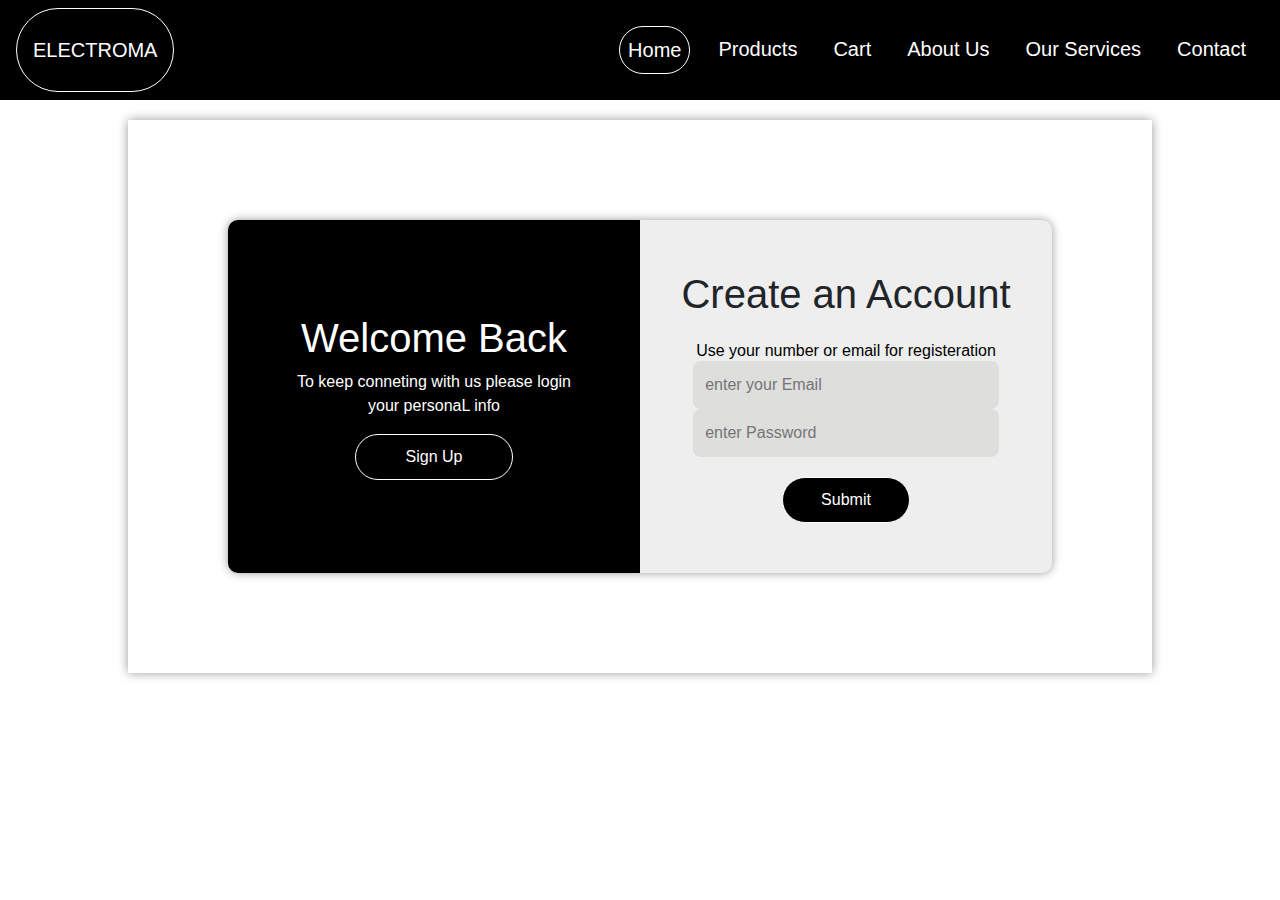
<file: html/login.html>
<!DOCTYPE html>
<html lang="en">
<head>
    <meta charset="UTF-8">
    <meta http-equiv="X-UA-Compatible" content="IE=edge">
    <meta name="viewport" content="width=device-width, initial-scale=1.0">
    <link rel="stylesheet" href="/CSS/sign-up.css">
    <link rel="stylesheet" href="https://cdnjs.cloudflare.com/ajax/libs/font-awesome/4.7.0/css/font-awesome.min.css">
    <link rel="stylesheet" href="https://cdn.jsdelivr.net/npm/bootstrap@4.4.1/dist/css/bootstrap.min.css" integrity="sha384-Vkoo8x4CGsO3+Hhxv8T/Q5PaXtkKtu6ug5TOeNV6gBiFeWPGFN9MuhOf23Q9Ifjh" crossorigin="anonymous">
    <link rel="stylesheet" href="https://cdnjs.cloudflare.com/ajax/libs/font-awesome/4.7.0/css/font-awesome.min.css">
    
    <script src="https://code.jquery.com/jquery-3.2.1.slim.min.js"
      integrity="sha384-KJ3o2DKtIkvYIK3UENzmM7KCkRr/rE9/Qpg6aAZGJwFDMVNA/GpGFF93hXpG5KkN"
      crossorigin="anonymous"></script>
    <script src="https://cdn.jsdelivr.net/npm/popper.js@1.12.9/dist/umd/popper.min.js"
      integrity="sha384-ApNbgh9B+Y1QKtv3Rn7W3mgPxhU9K/ScQsAP7hUibX39j7fakFPskvXusvfa0b4Q"
      crossorigin="anonymous"></script>
    <script src="https://cdn.jsdelivr.net/npm/bootstrap@4.0.0/dist/js/bootstrap.min.js"
      integrity="sha384-JZR6Spejh4U02d8jOt6vLEHfe/JQGiRRSQQxSfFWpi1MquVdAyjUar5+76PVCmYl"
      crossorigin="anonymous"></script>
      <link rel="stylesheet" type="text/css"
      href="https://cdnjs.cloudflare.com/ajax/libs/font-awesome/5.15.1/css/all.min.css">
    <title>Electronic Item</title>
</head>
<body>
    <section id="nav-bar">
        <nav class="navbar navbar-expand-lg navbar-light">
    
          <button class="navbar-toggler" type="button" data-toggle="collapse" data-target="#navbarNav"
            aria-controls="navbarNav" aria-expanded="false" aria-label="Toggle navigation">
            <span class="navbar-toggler-icon  bg-light"></span>
          </button>
          <div class="topnav">
            <a style="color:white;" class="active" >ELECTROMA</a>
          </div>
          <div class="collapse navbar-collapse" id="navbarNav">
    
            <ul class="navbar-nav ml-auto">
              <li class="nav-item">
                <a style="color:white;" class="nav-link" href="index.html">Home</a>
              </li>
    
              <li class="nav-item">
                <a style="color:white;border:black" class="nav-link" href="mobile.html">Products</a>
              </li>
              <li class="nav-item">
                <a style="color:white;border:black" class="nav-link" href="#masthread">Cart</a>
    
              </li>
    
    
              <li class="nav-item">
                <a style="color:white;border:black" class="nav-link" href="about-us.html">About Us</a>
              </li>
    
              <li class="nav-item">
                <a style="color:white;border:black" class="nav-link" href="feedback.html">Our Services</a>
              </li>
    
              
              <li class="nav-item">
                <a style="color:white;border:black" class="nav-link" href="sign-up.html">Contact</a>
              </li>
    
    
            </ul>
          </div>
        </nav>
    
    <div class="main">
        <div class="col">
          <h1>Welcome Back</h1>
          <p>To keep conneting with us please login your personaL info </p>
          <a href="sign-up.html" style="color:white"> Sign Up</a>
        </div>
        <div  class="col">
         <h1>Create an Account</h1>
         <p>Use your number or email for registeration</p>
         <form action="index.html" name="myForm" onsubmit="return validateForm()" method="post" target="_blank">
            <input type="email" name="email" placeholder="enter your Email ">
            <input type="password" name="pw" placeholder="enter Password" class="input-bottom">  
            <input  class="submitted" type="submit"  value="Submit"  >
         </form>
        
        </div>
    </div>
    <script type="text/javascript" src="../js/login.js"></script> 
   
</body>
</html>
</file>
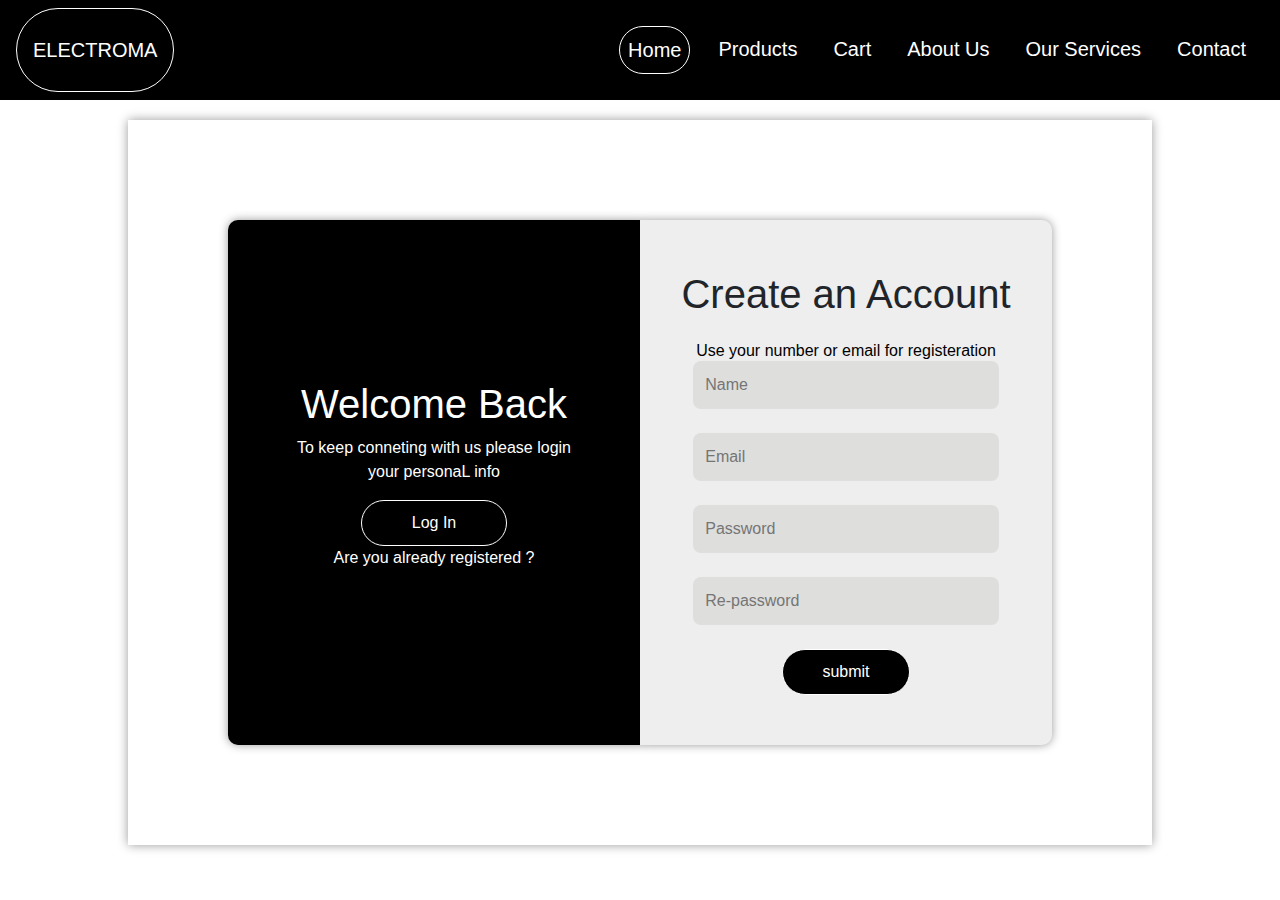
<file: html/sign-up.html>
<!DOCTYPE html>
<html lang="en">
<head>
    <meta charset="UTF-8">
    <meta http-equiv="X-UA-Compatible" content="IE=edge">
    <meta name="viewport" content="width=device-width, initial-scale=1.0">
    <link rel="stylesheet" href="/CSS/sign-up.css">
    <link rel="stylesheet" href="https://cdnjs.cloudflare.com/ajax/libs/font-awesome/4.7.0/css/font-awesome.min.css">
    <link rel="stylesheet" href="https://cdn.jsdelivr.net/npm/bootstrap@4.4.1/dist/css/bootstrap.min.css" integrity="sha384-Vkoo8x4CGsO3+Hhxv8T/Q5PaXtkKtu6ug5TOeNV6gBiFeWPGFN9MuhOf23Q9Ifjh" crossorigin="anonymous">
    <link rel="stylesheet" href="https://cdnjs.cloudflare.com/ajax/libs/font-awesome/4.7.0/css/font-awesome.min.css">
    
    <script src="https://code.jquery.com/jquery-3.2.1.slim.min.js"
      integrity="sha384-KJ3o2DKtIkvYIK3UENzmM7KCkRr/rE9/Qpg6aAZGJwFDMVNA/GpGFF93hXpG5KkN"
      crossorigin="anonymous"></script>
    <script src="https://cdn.jsdelivr.net/npm/popper.js@1.12.9/dist/umd/popper.min.js"
      integrity="sha384-ApNbgh9B+Y1QKtv3Rn7W3mgPxhU9K/ScQsAP7hUibX39j7fakFPskvXusvfa0b4Q"
      crossorigin="anonymous"></script>
    <script src="https://cdn.jsdelivr.net/npm/bootstrap@4.0.0/dist/js/bootstrap.min.js"
      integrity="sha384-JZR6Spejh4U02d8jOt6vLEHfe/JQGiRRSQQxSfFWpi1MquVdAyjUar5+76PVCmYl"
      crossorigin="anonymous"></script>
      <link rel="stylesheet" type="text/css"
      href="https://cdnjs.cloudflare.com/ajax/libs/font-awesome/5.15.1/css/all.min.css">
    <title>sign-up</title>
</head>

<body>
  <section id="nav-bar">
    <nav class="navbar navbar-expand-lg navbar-light">

      <button class="navbar-toggler" type="button" data-toggle="collapse" data-target="#navbarNav"
        aria-controls="navbarNav" aria-expanded="false" aria-label="Toggle navigation">
        <span class="navbar-toggler-icon  bg-light"></span>
      </button>
      <div class="topnav">
        <a style="color:white;" class="active" >ELECTROMA</a>
      </div>
      <div class="collapse navbar-collapse" id="navbarNav">

        <ul class="navbar-nav ml-auto">
          <li class="nav-item">
            <a style="color:white;" class="nav-link" href="index.html">Home</a>
          </li>

          <li class="nav-item">
            <a style="color:white;border:black" class="nav-link" href="mobile.html">Products</a>
          </li>
          <li class="nav-item">
            <a style="color:white;border:black" class="nav-link" href="#masthread">Cart</a>

          </li>


          <li class="nav-item">
            <a style="color:white;border:black" class="nav-link" href="about-us.html">About Us</a>
          </li>

          <li class="nav-item">
            <a style="color:white;border:black" class="nav-link" href="feedback.html">Our Services</a>
          </li>

         
          <li class="nav-item">
            <a style="color:white;border:black" class="nav-link" href="sign-up.html">Contact</a>
          </li>


        </ul>
      </div>
    </nav>

 
    <div class="main">
        <div class="col">
          <h1>Welcome Back</h1>
          <p>To keep conneting with us please login your personaL info </p>
          <a href="login.html" style="color:white">  Log In</a>
          <p>Are you already registered ?</p>
        </div>
        <div  class="col">
         <h1>Create an Account</h1>
         <p>Use your number or email for registeration</p>
         <form  name="myForm" onsubmit="return validateForm()" action="index.html" method="post" target="_blank">
            <input type="text" name="name" placeholder="Name" > <br>
            <input type="email" name="email" placeholder="Email"><br>
            <input type="password" name="pw" placeholder="Password"><br>
            <input type="password" name="rpw" placeholder="Re-password"><br>
            <input  class="submitted" type="submit"  value="submit" >
         </form>
         <!-- <a href="sign-up.html" onclick="validated()" >Sign Up</a> -->
        </div>
     </div>
     <script type="" src="../js/sign-up.js"></script> 
    
</body>
</html>
</file>
<file: CSS/index.css>
/* ---------- */
#nav-bar
{
	position:sticky;
	top: 0;
	z-index: 10;
	
	
}

/* Add a black background color to the top navigation bar */
.topnav 
{
  	overflow: hidden;
	
 	
}

/* Style the links inside the navigation bar */
.topnav a 
{
  float: left;
  display: block;
  color: black;
  text-align: center;
  padding: 26px 16px;
  text-decoration: none;
  font-size: 17px;
  
}

/* Change the color of links on hover */
.topnav a:hover {
  background-color: #ddd;
  color: black;
}

/* Style the "active" element to highlight the current page */
.topnav a.active {
  background-color: black;
  
}

.navbarNav ul .li
{
	color: white;
	background-color: black;
}

.topnav a 
{
  	background-color: white;
	font-size: 20px;
  
}
.navbar-brand img
{
	height:100px;
	padding-left:0;
	
}

.navbar-nav li
{
	padding: 0 10px;
}

.navbar-nav li a
{
	float: right;
	text-align: left;
	font-size: 20px;
	
	background-color: black;
	
  	
	
}


#nav-bar ul li a:hover
{
	color:rgb(205, 205, 218)!important;
}

.navbar
{
	background-color: black;
	margin-bottom: 20px;
	
}

.navbar-toggler
{
	border: none;
	
}

.navbar-link
{
	color:#555!important;
	font-weight:600;
	font-size:16px;
}


/* ------ */


/* .nav-head1{
    font-family: "Brush Script MT", cursive;
    font-weight: bolder;
    padding-top: 10px;
}
.navbar{
    margin: 1vw 1vw;
    
}
.nav li a:hover{
    border-radius: 50px;
}
.navbar-header a{
color:black
}
.item a{
    color:black;
    font-size: 1vw;
    text-decoration: none;
}
.glyphicon{
    font-size: 1.5vw;
}
.item a:hover{
    font-size: 1.2vw;
    font-weight: 900;
} */
/* carousol------- */
.carousel-caption{
	color: #3f3f3f;
	text-align: right;
	top: 50%;
	transform: translateY(-50%);
}

.carousel-caption h5{
	font-size: 5vw;
	font-weight: 700;
}

.carousel-caption p{
	font-size: 2vw;
}

.product{
	transition: all .8s ease-in-out;
	-webkit-transition: all .8s ease-in-out;
}

.product:hover{
	transform: scale(1.2);
}
/* .carousel-item img{
    height:30%;
    width:80%;
} */
#featured{
	padding: 5vw 2.5vw;
	font-size: 30px;
	text-align: center;

}
#featured h1{
	font-size: 50px;
}
.container h1{
	font-size: 50px;
}
.wrapper{
	display: grid;
	grid-template-columns: repeat(4,20%);
	grid-auto-rows: minmax(200px,auto);
	grid-gap: 1em;
	justify-content: center;
	margin-top:10px;
	align-items: center;
}
.wrapper>div{
	border:1px solid grey;
	position: relative;
	overflow: hidden;
}
.wrapper> div img{
	width: 100%;
	
}

.box1{
	grid-row: 1/3;
	grid-column: 1/3;
	
}
.boxes img{
	height:17rem;
	
}


.price{
	position: absolute;
	top: 0;
	left: 0;
	background: black;
	color: white;
	font-size: 20px;

}
.wrapper> div img:hover{
	transform: scale(1.2);
	transition: 0.4s linear;
}  
.card img{
	height:20rem;
	width:100%;
	
	}
	/* card content */
.card{
    box-shadow: 0 0 5px black;
	height:32rem;
}
.card h5{
    font-weight: bold;
}
.card p{
    font-weight: bold;
}
.checked{
    color: #f5b500;
}
#btn2{
    text-align: center;
    margin-top: 10px;
}
#btn2 button{
    width: 100px;
    height: 30px;
    background-color: #f5b500;
    border: none;
    font-weight: bold;
    letter-spacing: 3px;
    transition: 0.3s ease;
    cursor: pointer;
}
#btn2 button:hover{
    background-color: #f5b500;
    box-shadow: 0 0 5px #f5b500,
                0 0 20px #f5b500,
                0 0 60px #f5b500,
                0 0 150px #f5b500;
}
/* card content */
/* footer----------- */
.footer-container{
	max-width: 1170px;
	margin:auto;
	padding:0 2vw;
}
.row{
	display: flex;
	flex-wrap: wrap;
}
ul{
	list-style: none;
}
.footer{
	background-color: #24262b;
    padding: 70px 0;
	margin:4rem 0vw 0vw 0vw;
}
.footer-col{
   width: 25%;
   padding: 0 15px;
}
.footer-col h4{
	font-size: 18px;
	color: #ffffff;
	text-transform: capitalize;
	margin-bottom: 35px;
	font-weight: 500;
	position: relative;
}
.footer-col h4::before{
	content: '';
	position: absolute;
	left:0;
	bottom: -10px;
	background-color: #e91e63;
	height: 2px;
	box-sizing: border-box;
	width: 50px;
}
.footer-col ul li:not(:last-child){
	margin-bottom: 10px;
}
.footer-col ul li a{
	font-size: 16px;
	text-transform: capitalize;
	color: #ffffff;
	text-decoration: none;
	font-weight: 300;
	color: #bbbbbb;
	display: block;
	transition: all 0.3s ease;
}
.footer-col ul li a:hover{
	color: #ffffff;
	padding-left: 8px;
}
.footer-col .social-links a{
	display: inline-block;
	height: 40px;
	width: 40px;
	background-color: rgba(255,255,255,0.2);
	margin:0 10px 10px 0;
	text-align: center;
	line-height: 40px;
	border-radius: 50%;
	color: #ffffff;
	transition: all 0.5s ease;
}
.footer-col .social-links a:hover{
	color: #24262b;
	background-color: #ffffff;
}

/*responsive*/
/* @media(max-width: 767px){
  .footer-col{
    width: 50%;
    margin-bottom: 30px;
}
}
@media(max-width: 574px){
  .footer-col{
    width: 100%;
}
} */
/* ------------ */
.search-box{
    position: absolute;
    margin-top: 50px;
    left: 50%;
    transform: translate(-50%,-50%);
    background-color: #353b58;
    height: 60px;
    border-radius: 50px;
    padding: 10px;
}
.search-box:hover .search-txt{
    width: 100px;
    padding: 0 6px;
}
.search-box:hover .search-btn{
    background-color: #f5b500;
}
.search-btn{
    float: right;
    width: 40px;
    height: 40px;
    border-radius: 50%;
    background-color: #f5b500;
    display: flex;
    justify-content: center;
    align-items: center;
}
.search-txt{
    border: none;
    outline: none;
    background: none;
    float: left;
    padding: 0;
    color: #fff;
    font-size: 16px;
    line-height: 40px;
    width: 0;
    transition: width 400ms;
}
.basic-searchbar{
	padding:10vw 0;
}
.basic-searchbar h1{
	text-align: center;
	font-size: 4vw;
	
}
/* -------------------- */
@media only screen and (max-width:800px) {
	.card{
		box-shadow: 0 0 5px black;
		width:50vw;
		margin-left: 15%;
	}
}
</file>
<file: CSS/about.css>
*{
    margin:0 auto;
    padding:0 auto;
}
#navbar{
    display:flex;
    flex-wrap: wrap;
    margin:2rem 20vw;
}
.nav a{
    color:black;
    text-decoration: none;
    font-size: 15px;
   
}
.company-logo{
    font-family: "Brush Script MT", cursive;
    font-weight: bolder;
    font-size: 2vw;
}
.nav i{
    font-size: 20px;
    text-decoration: none;
}
.nav a:hover{
    color:black;
    font-size: 20px;
    text-decoration: none;
}
.nav i:hover{
    color:black;
    font-size:25px;
    text-decoration: none;
}
.nav-left{
    float: left;
}
.nav-right{
    float:right;
}
/* -----------------context----- */
#context-box{
    display: flex;
    margin:2vw 1vw;
}
#hot-list{
    padding:0 4vw;
}
#hot-list pre{
    font-size:medium;
}
#hot-list hr{
    height:1px;
    background-color: black;
    margin-top: -10px;
}
#main-text p{
    text-align: center;
    font-size: 20px;
}
#main-text hr{
    width:80vw;
    background-color: black;
    margin-top: -10px;
}
.hot-list-box{
    display:flex;
    flex-wrap: wrap;
    flex-direction: column;
}
.hot-list-box:first-child{
    margin:2vw 2vw 2vw 0vw;
}
.hot-list-box:first-child p{
    line-height: 8px;
    
}
.hot-list-box:first-child a{
    text-decoration: none;
    color:black;
    font-size: 15px;
    font-weight: 500;
   
}
.hot-listbox {
   display: flex;
   flex-wrap: wrap;
   padding: 1vw 2vw 1vw 0vw;
  
}
.hot-list-box:last-child i{
 font-size: 2rem;
}
#main-text-head{
    display:flex;
    flex-wrap: wrap;
    
}
.text-box{
    display:flex;
    flex-wrap: wrap;
   width:60%;
    
}
#text-heading{
    font-family: Lucida Handwriting;
    color:red;
    font-size: 2vw;
    text-align: center;
    padding-top: 2vw;
}
.para{
   
    font-family:'Times New Roman', Times, serif;
}
.main-text-box{
    display:flex;
    flex-wrap: wrap;
    flex-direction: column;
}

.main-text-box img{
    height:35vw;
    width:25vw;
    padding:1vw 0vw;
}
</file>
<file: CSS/add-to-cart.css>
*{
    margin:0;
    padding:0;
}
/* ---------- */
#nav-bar
{
	position:sticky;
	top: 0;
	z-index: 10;
	
	
}

/* Add a black background color to the top navigation bar */
.topnav 
{
  	overflow: hidden;
	
 	
}

/* Style the links inside the navigation bar */
.topnav a 
{
  float: left;
  display: block;
  color: black;
  text-align: center;
  padding: 26px 16px;
  text-decoration: none;
  font-size: 17px;
  
}

/* Change the color of links on hover */
.topnav a:hover {
  background-color: #ddd;
  color: black;
}

/* Style the "active" element to highlight the current page */
.topnav a.active {
  background-color: black;
  
}

.navbarNav ul .li
{
	color: white;
	background-color: black;
}

.topnav a 
{
  	background-color: white;
	font-size: 20px;
  
}
.navbar-brand img
{
	height:100px;
	padding-left:0;
	
}

.navbar-nav li
{
	padding: 0 10px;
}

.navbar-nav li a
{
	float: right;
	text-align: left;
	font-size: 20px;
	
	background-color: black;
	
  	
	
}


#nav-bar ul li a:hover
{
	color:rgb(205, 205, 218)!important;
}

.navbar
{
	background-color: black;
	margin-bottom: 20px;
	
}

.navbar-toggler
{
	border: none;
	
}

.navbar-link
{
	color:#555!important;
	font-weight:600;
	font-size:16px;
}

/* ------footer */
.footer-container{
	max-width: 1170px;
	margin:auto;
	padding:0 2vw;
}
.row{
	display: flex;
	flex-wrap: wrap;
}
ul{
	list-style: none;
}
.footer{
	background-color: #24262b;
    padding: 70px 0;
	margin:4rem 0vw 0vw 0vw;
}
.footer-col{
   width: 25%;
   padding: 0 15px;
}
.footer-col h4{
	font-size: 18px;
	color: #ffffff;
	text-transform: capitalize;
	margin-bottom: 35px;
	font-weight: 500;
	position: relative;
}
.footer-col h4::before{
	content: '';
	position: absolute;
	left:0;
	bottom: -10px;
	background-color: #e91e63;
	height: 2px;
	box-sizing: border-box;
	width: 50px;
}
.footer-col ul li:not(:last-child){
	margin-bottom: 10px;
}
.footer-col ul li a{
	font-size: 16px;
	text-transform: capitalize;
	color: #ffffff;
	text-decoration: none;
	font-weight: 300;
	color: #bbbbbb;
	display: block;
	transition: all 0.3s ease;
}
.footer-col ul li a:hover{
	color: #ffffff;
	padding-left: 8px;
}
.footer-col .social-links a{
	display: inline-block;
	height: 40px;
	width: 40px;
	background-color: rgba(255,255,255,0.2);
	margin:0 10px 10px 0;
	text-align: center;
	line-height: 40px;
	border-radius: 50%;
	color: #ffffff;
	transition: all 0.5s ease;
}
.footer-col .social-links a:hover{
	color: #24262b;
	background-color: #ffffff;
}


/* cart------------ */
@import url('https://fonts.googleapis.com/css2?family=Manrope:wght@200&display=swap');

body {
  font-family: 'Manrope', sans-serif;
  background:#eee;
}

.size span {
  font-size: 11px;
}

.color span {
  font-size: 11px;
}

.product-deta {
  margin-right: 70px;
}

.gift-card:focus {
  box-shadow: none;
}

.pay-button {
  color: #fff;
}

.pay-button:hover {
  color: #fff;
}

.pay-button:focus {
  color: #fff;
  box-shadow: none;
}

.text-grey {
  color: #a39f9f;
}

.qty i {
  font-size: 11px;
}
</file>
<file: CSS/feedback.css>
*{
    margin:0;
    padding:0;
}

    /* ---------------------- */
    /* ---------- */
#nav-bar{
	position:sticky;
	top: 0;
	z-index: 10;	
}

/* Add a black background color to the top navigation bar */
.topnav 
{
  	overflow: hidden;
	
 	
}

/* Style the links inside the navigation bar */
.topnav a 
{
  float: left;
  display: block;
  color: black;
  text-align: center;
  padding: 26px 16px;
  text-decoration: none;
  font-size: 17px;
  
}

/* Change the color of links on hover */
.topnav a:hover {
  background-color: #ddd;
  color: black;
}

/* Style the "active" element to highlight the current page */
.topnav a.active {
  background-color: black;
  
}

.navbarNav ul .li
{
	color: white;
	background-color: black;
}

.topnav a 
{
  	background-color: white;
	font-size: 20px;
  
}
.navbar-brand img
{
	height:100px;
	padding-left:0;
	
}

.navbar-nav li
{
	padding: 0 10px;
}

.navbar-nav li a
{
	float: right;
	text-align: left;
	font-size: 20px;
	
	background-color: black;
	
  	
	
}


#nav-bar ul li a:hover
{
	color:rgb(205, 205, 218)!important;
}

.navbar
{
	background-color: black;
	margin-bottom: 20px;
	
}

.navbar-toggler
{
	border: none;
	
}

.navbar-link
{
	color:#555!important;
	font-weight:600;
	font-size:16px;
}


/* ------ */
    /* --------------- */
   

.rating {
    display: flex;
    flex-direction: row-reverse;
    justify-content: center;
    }
    
    .rating > input{
     display:none;
    }
    
    .rating > label {
    position: relative;
    width: 1.1em;
    font-size: 30px;
    font-weight: 800;
    color: #FFD700;
    cursor: pointer;
    }
    
    .rating > label::before{
    content: "\2605";
    position: absolute;
    opacity: 0;
    }
    
    .rating > label:hover:before,
    .rating > label:hover ~ label:before {
    opacity: 1 !important;
    }
    
    .rating > input:checked ~ label:before{
    opacity:1;
    }
    
    .rating:hover > input:checked ~ label:before{ 
    opacity: 0.4;
     }
     #feedback{
        margin:2vw;
        width:40%;
        padding:4vw;
        background:#fff;
        display:flex;
    justify-content: center;
    box-shadow:0 0 10px rgba(0,0,0,.4);
    margin-left: 30%;
    flex-direction: column;
    
      justify-content: center;
      text-align: center;
     }
     form{
        display:flex;
        flex-wrap: wrap;
        flex-direction: column;
        justify-content: center;
        align-items: center;
    }
     input{
        display: block;
        padding:12px;
        border-radius: 8px;
        border:none;
        background: #dededd;
        outline: none;
        margin-top: 8px;
        width:60%;
        font-size: 14px;
    }
    .header {
        color:#fff;
        height:8vw;
        background: linear-gradient(to right, #141e30, #243b55);
        text-align: center;
        padding:1vw;
    }
    .header h1{
        text-align: center;
        justify-content: center;
        margin-top: 2.5vw;
    }
    #feedback form{
        background: #eee;
    }
    #feedback form p{
        font-size:medium;
        margin:10px 0 1px 0;
    }

    #feedback form a{
        margin-bottom: 20px;
    margin-top: 15px;
    background: black;
    transition: .4s all;
    height:2rem;
    width:6rem;
    color:#fff;
    text-decoration: none;
    text-align: center;
    padding-top:5px;
    border-radius:10%;
    }
    #feedback form a:hover{
        background: transparent;
        color:#000;
        box-shadow: 0 0 10px 0 rgba(0,0,0,.4);
    }
</file>
<file: CSS/sign-up.css>
/* ---------- */
*{
    margin:0;
    padding:0;
}

#nav-bar
{
	position:sticky;
	top: 0;
	z-index: 10;
	
	
}

/* Add a black background color to the top navigation bar */
.topnav 
{
  	overflow: hidden;
	
 	
}

/* Style the links inside the navigation bar */
.topnav a 
{
  float: left;
  display: block;
  color: black;
  text-align: center;
  padding: 26px 16px;
  text-decoration: none;
  font-size: 17px;
  
}

/* Change the color of links on hover */
.topnav a:hover {
  background-color: #ddd;
  color: black;
}

/* Style the "active" element to highlight the current page */
.topnav a.active {
  background-color: black;
  
}

.navbarNav ul .li
{
	color: white;
	background-color: black;
}

.topnav a 
{
  	background-color: white;
	font-size: 20px;
  
}
.navbar-brand img
{
	height:100px;
	padding-left:0;
	
}

.navbar-nav li
{
	padding: 0 10px;
}

.navbar-nav li a
{
	float: right;
	text-align: left;
	font-size: 20px;
	
	background-color: black;
	
  	
	
}


#nav-bar ul li a:hover
{
	color:rgb(205, 205, 218)!important;
}

.navbar
{
	background-color: black;
	margin-bottom: 20px;
	
}

.navbar-toggler
{
	border: none;
	
}

.navbar-link
{
	color:#555!important;
	font-weight:600;
	font-size:16px;
}


/* ------ */



.main{
    width:80%;
    margin:0 auto;
    background:#fff;
    padding:100px;
    display:flex;
    justify-content: center;
    box-shadow:0 0 10px rgba(0,0,0,.4);
}
.col{
    font-family:sans-serif;
    width:30%;
    text-align: center;
    box-shadow:0 0 10px rgba(0,0,0,.4);
    padding:50px 20px;
     transition:.6s all; 
}
.col:hover{
    box-shadow: 2px 2px 1px 0 rgba(0,0,0,.6);
}
.col:first-child{
    border-radius: 10px 0 0 10px;
    background:black;
    display:flex;
    flex-wrap: wrap;
    flex-direction: column;
    justify-content: center;
    align-items: center;
}
.col:hover:first-child{
    box-shadow: -3px -3px 1px 0 rgba(0,0,0,.6);
}
.col:first-child h1,p{
    color:#fff;
}
.col:first-child p{
    width:80%;
}
.col:last-child{
    background: #eee;
    border-radius: 0px 10px 10px 0px;
}
.col:last-child p{
    line-height: 50px;
    margin-bottom: -15px;
    color:#000;
}
form{
    display:flex;
    flex-wrap: wrap;
    flex-direction: column;
    justify-content: center;
    align-items: center;
}
input{
    display: block;
    padding:12px;
    border-radius: 8px;
    border:none;
    background: #dededd;
    outline: none;
    margin-top: 8px;
    width:80%;
    font-size: 14px;
}
input:nth-child(4){
    margin-bottom:20px;
}
.input-bottom{
    margin-bottom: 20px;
}
.submitted{
    background: transparent;
    border:1px solid #fff;
    padding:10px 0px;
    width:8rem;
    color:#fff;
    border-radius: 50px;
    background: black;
    transition: .4s all;
}

a{
    background: transparent;
    border:1px solid #fff;
    padding:10px 50px;
    color:#fff;
    border-radius: 50px;
    text-decoration: none;
}

.col:last-child a{
    margin-bottom: 20px;
    margin-top: 10px;
    background: linear-gradient(to right, #141e30, #243b55);
    transition: .4s all;
}
/* .col:first-child a:hover{
    background: linear-gradient(to right, #141e30, #243b55);
    box-shadow:0 0 10px 0 rgba(0,0,0,.4);
    border:none;
} */
.col:last-child a:hover{
    background: transparent;
    color:#000;
    box-shadow: 0 0 10px 0 rgba(0,0,0,.4);
}

@media only screen and (max-width: 800px) {
    .main{
        flex-direction: column;
        width:60%;
    }
    .col{
        width:100%;
    }
}
</file>
